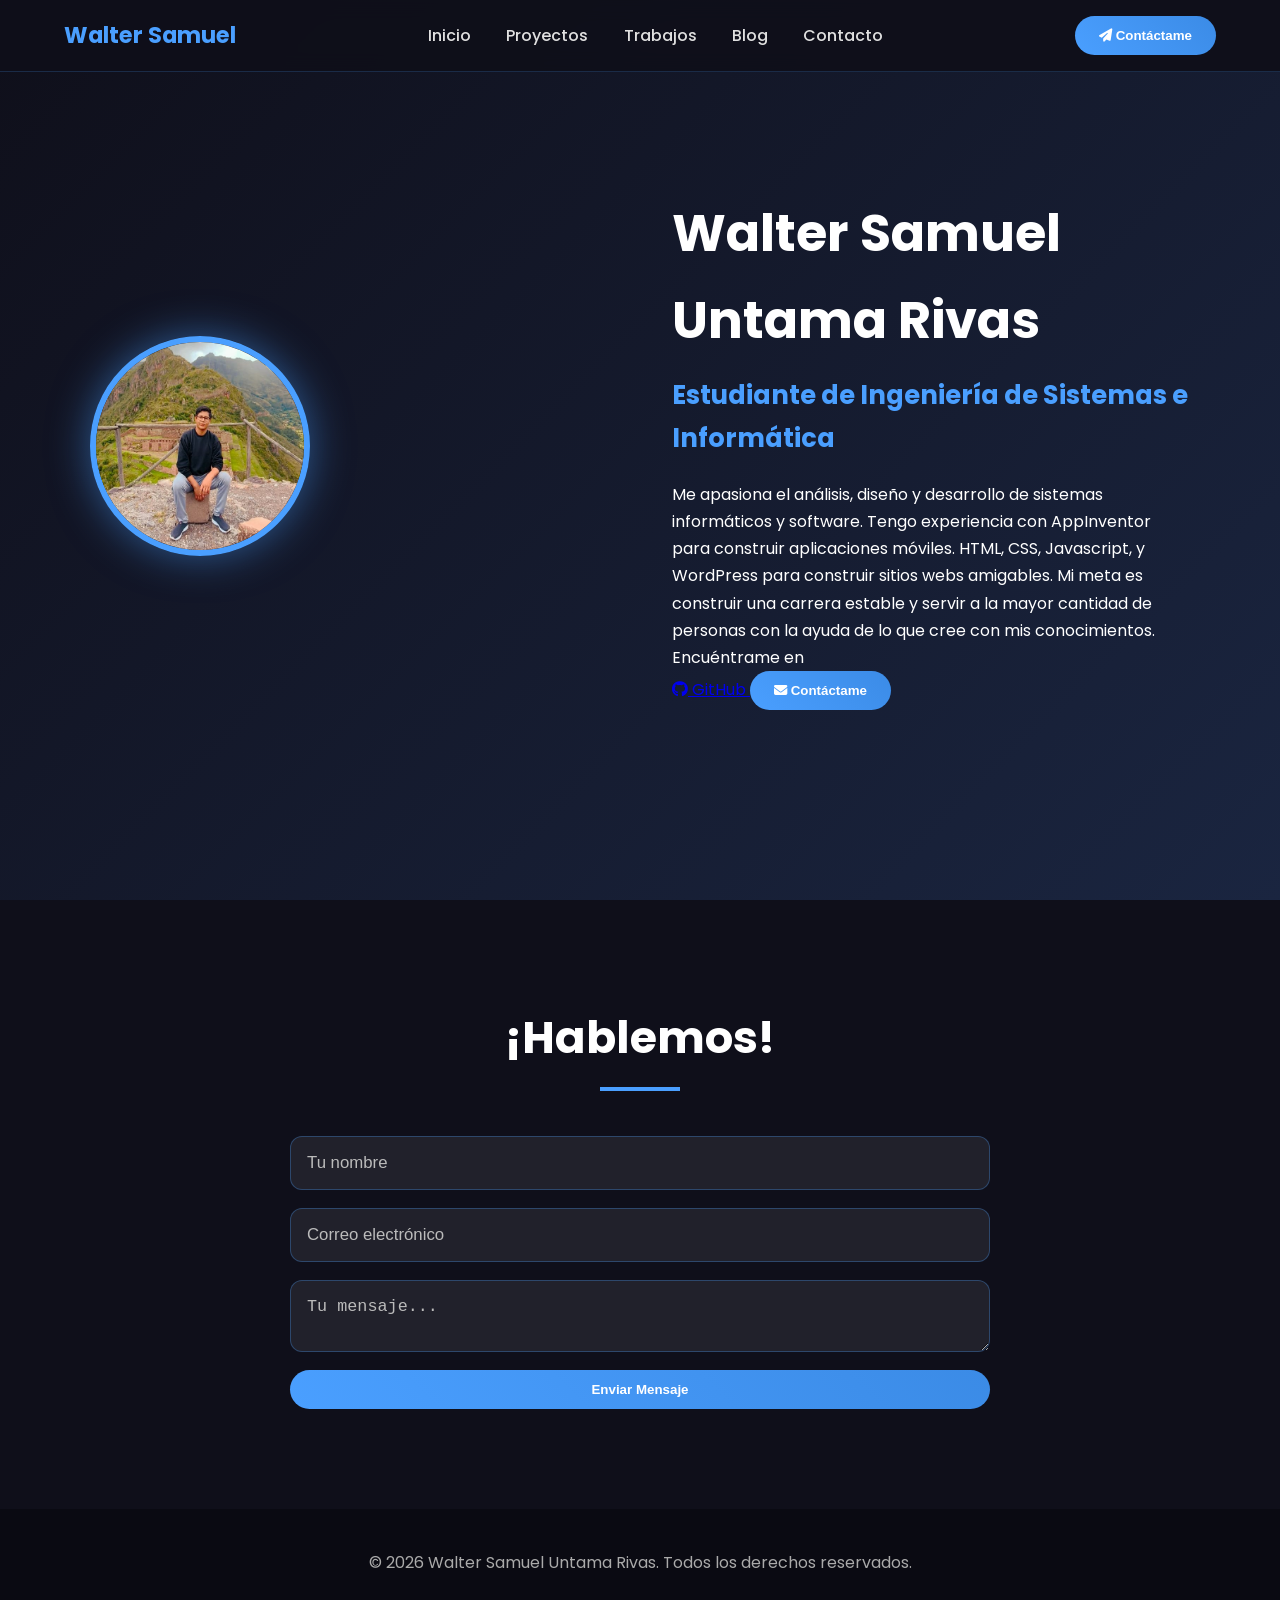
<file: index.html>
<!DOCTYPE html>
<html lang="es">
<head>
  <meta charset="UTF-8">
  <meta name="viewport" content="width=device-width, initial-scale=1.0">
  <title>Walter Samuel Untama Rivas | Portafolio</title>
  <link rel="stylesheet" href="estilos.css">
  <link href="https://fonts.googleapis.com/css2?family=Poppins:wght@400;500;600;700&display=swap" rel="stylesheet">
  <link rel="stylesheet" href="https://cdnjs.cloudflare.com/ajax/libs/font-awesome/6.5.0/css/all.min.css">
</head>
<body>
  <!-- HEADER -->
  <header>
    <nav class="navbar">
      <div class="logo">
        <span class="name">Walter Samuel</span>
      </div>
      <ul class="nav-links">
        <li><a href="#inicio">Inicio</a></li>
        <li><a href="proyectos.html">Proyectos</a></li>
        <li><a href="trabajos.html">Trabajos</a></li>
        <li><a href="blog.html">Blog</a></li>
        <li><a href="#contacto">Contacto</a></li>
      </ul>
      <button class="btn-contact" onclick="document.getElementById('contacto').scrollIntoView({behavior: 'smooth'})">
        <i class="fas fa-paper-plane"></i> Contáctame
      </button>
    </nav>
  </header>

  <!-- HERO -->
  <section id="inicio" class="hero">
    <div class="hero-content">
      <div class="profile-container">
        <img src="imagenes/perfil.jpeg" alt="Walter Samuel Untama Rivas" class="profile-pic">
      </div>
      <div class="hero-text">
        <h1 class="typing">Walter Samuel Untama Rivas</h1>
        <h2>Estudiante de Ingeniería de Sistemas e Informática</h2>
        <p>Me apasiona el análisis, diseño y desarrollo de sistemas
            informáticos y software.
            Tengo experiencia con AppInventor para construir
            aplicaciones móviles. HTML, CSS, Javascript, y WordPress
            para construir sitios webs amigables.
            Mi meta es construir una carrera estable y servir a la mayor
            cantidad de personas con la ayuda de lo que cree con mis
            conocimientos.
            Encuéntrame en </p>
        <div class="hero-buttons">
          <a href="https://github.com" target="_blank" class="btn-github">
            <i class="fab fa-github"></i> GitHub
          </a>
          <button class="btn-primary" onclick="document.getElementById('contacto').scrollIntoView({behavior: 'smooth'})">
            <i class="fas fa-envelope"></i> Contáctame
          </button>
        </div>
      </div>
    </div>
  </section>

  <!-- CONTACTO -->
  <section id="contacto" class="section contact">
    <h2 class="section-title">¡Hablemos!</h2>
    <form id="contact-form">
      <input type="text" placeholder="Tu nombre" required>
      <input type="email" placeholder="Correo electrónico" required>
      <textarea placeholder="Tu mensaje..." required></textarea>
      <button type="submit" class="btn-primary">Enviar Mensaje</button>
    </form>
  </section>

  <!-- FOOTER -->
  <footer>
    <p>&copy; 2026 Walter Samuel Untama Rivas. Todos los derechos reservados.</p>
  </footer>

  <script src="script.js"></script>
</body>
</html>
</file>
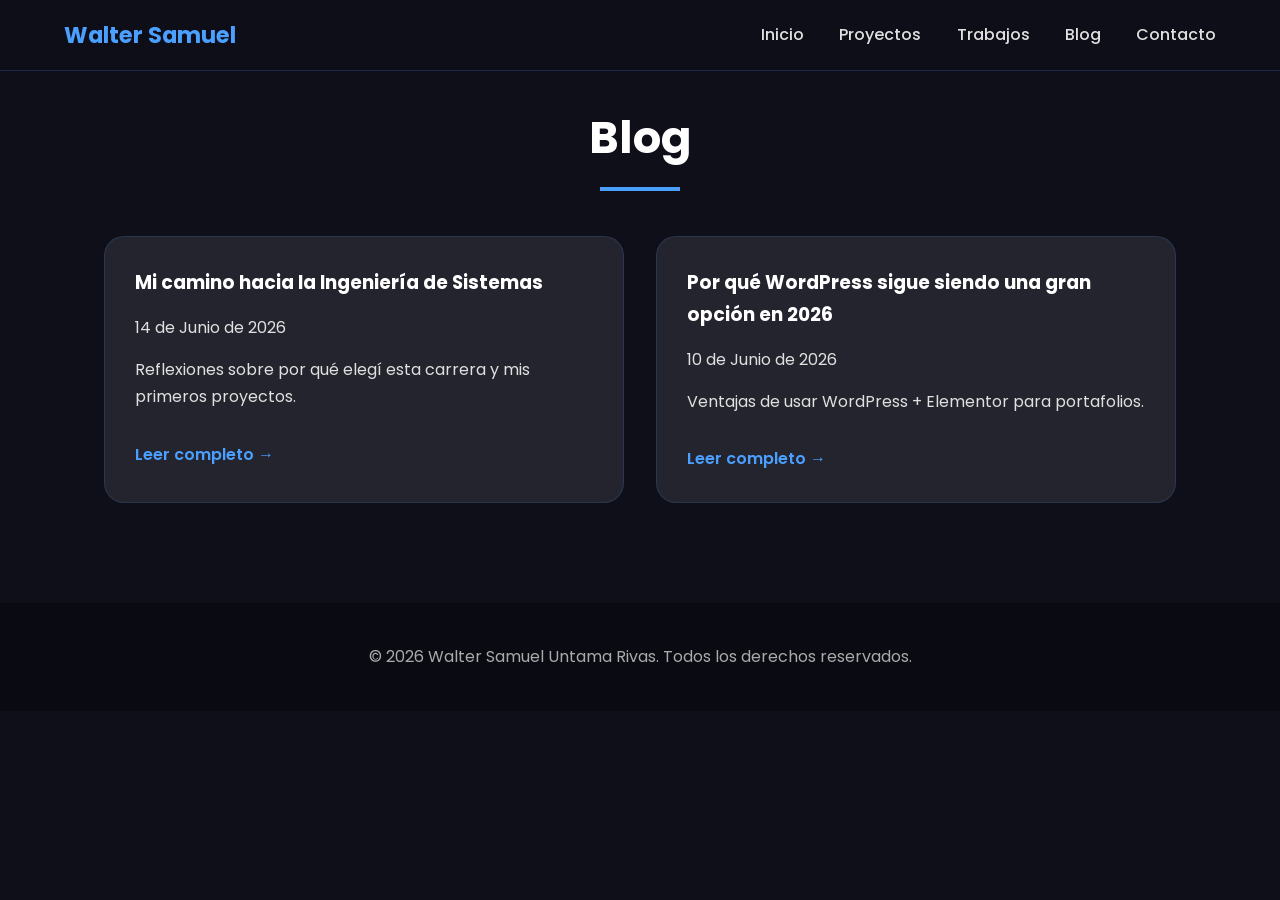
<file: blog.html>
<!DOCTYPE html>
<html lang="es">
<head>
  <meta charset="UTF-8">
  <meta name="viewport" content="width=device-width, initial-scale=1.0">
  <title>Blog - Walter Samuel Untama Rivas</title>
  <link rel="stylesheet" href="estilos.css">
  <link href="https://fonts.googleapis.com/css2?family=Poppins:wght@400;500;600;700&display=swap" rel="stylesheet">
  <link rel="stylesheet" href="https://cdnjs.cloudflare.com/ajax/libs/font-awesome/6.5.0/css/all.min.css">
</head>
<body>
  <header>
    <nav class="navbar">
      <div class="logo">
        <span class="name">Walter Samuel</span>
      </div>
      <ul class="nav-links">
        <li><a href="index.html">Inicio</a></li>
        <li><a href="proyectos.html">Proyectos</a></li>
        <li><a href="trabajos.html">Trabajos</a></li>
        <li><a href="blog.html">Blog</a></li>
        <li><a href="index.html#contacto">Contacto</a></li>
      </ul>
    </nav>
  </header>

  <section class="section">
    <h2 class="section-title">Blog</h2>
    <div class="grid">
      <div class="card">
        <h3>Mi camino hacia la Ingeniería de Sistemas</h3>
        <p class="date">14 de Junio de 2026</p>
        <p>Reflexiones sobre por qué elegí esta carrera y mis primeros proyectos.</p>
        <a href="#" class="btn-small">Leer completo →</a>
      </div>
      <div class="card">
        <h3>Por qué WordPress sigue siendo una gran opción en 2026</h3>
        <p class="date">10 de Junio de 2026</p>
        <p>Ventajas de usar WordPress + Elementor para portafolios.</p>
        <a href="#" class="btn-small">Leer completo →</a>
      </div>
    </div>
  </section>

  <footer>
    <p>&copy; 2026 Walter Samuel Untama Rivas. Todos los derechos reservados.</p>
  </footer>
</body>
</html>
</file>
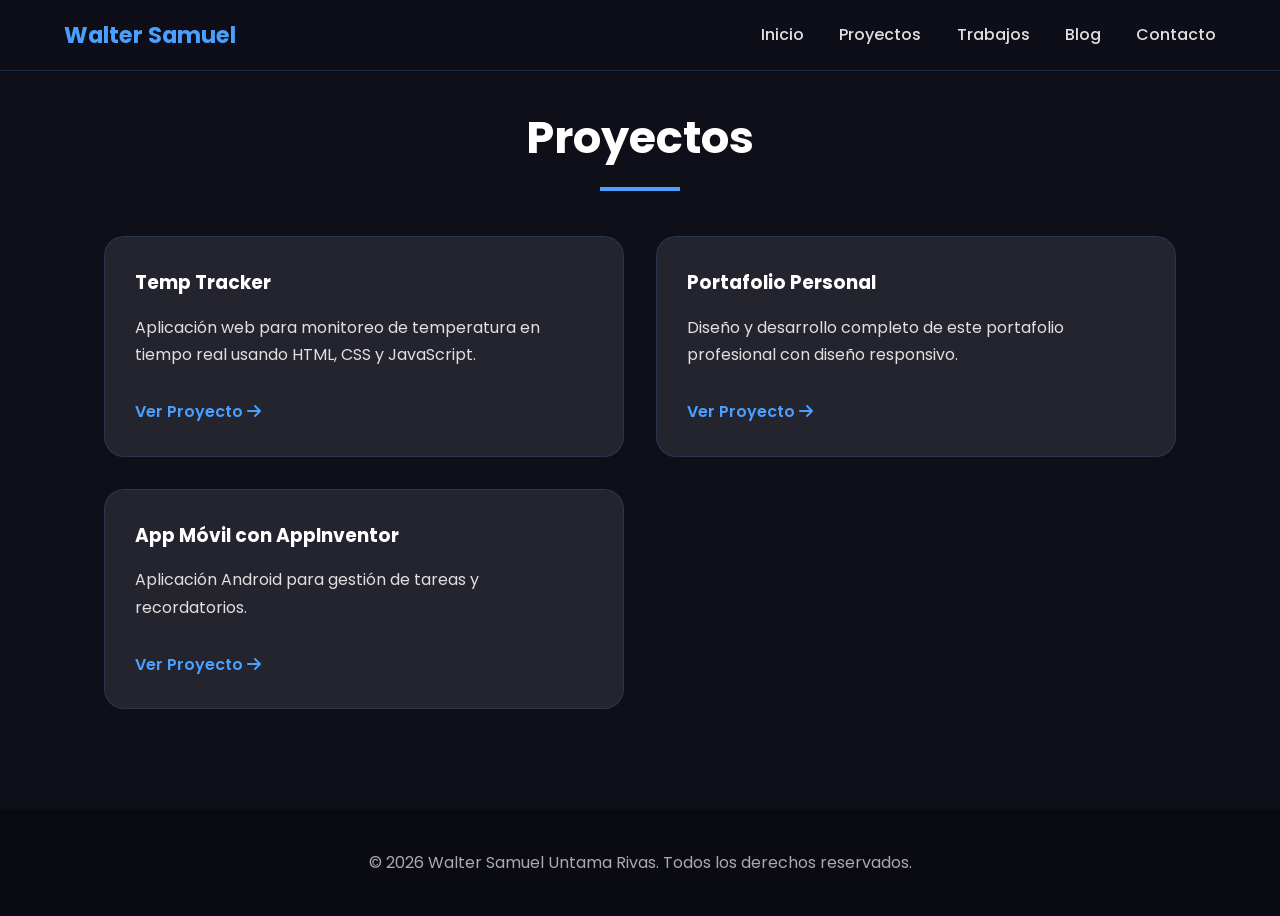
<file: proyectos.html>
<!DOCTYPE html>
<html lang="es">
<head>
  <meta charset="UTF-8">
  <meta name="viewport" content="width=device-width, initial-scale=1.0">
  <title>Proyectos - Walter Samuel Untama Rivas</title>
  <link rel="stylesheet" href="estilos.css">
  <link href="https://fonts.googleapis.com/css2?family=Poppins:wght@400;500;600;700&display=swap" rel="stylesheet">
  <link rel="stylesheet" href="https://cdnjs.cloudflare.com/ajax/libs/font-awesome/6.5.0/css/all.min.css">
</head>
<body>
  <header>
    <nav class="navbar">
      <div class="logo">
        <span class="name">Walter Samuel</span>
      </div>
      <ul class="nav-links">
        <li><a href="index.html">Inicio</a></li>
        <li><a href="proyectos.html">Proyectos</a></li>
        <li><a href="trabajos.html">Trabajos</a></li>
        <li><a href="blog.html">Blog</a></li>
        <li><a href="index.html#contacto">Contacto</a></li>
      </ul>
    </nav>
  </header>

  <section class="section">
    <h2 class="section-title">Proyectos </h2>
    <div class="grid">
      <div class="card">
        <h3>Temp Tracker</h3>
        <p>Aplicación web para monitoreo de temperatura en tiempo real usando HTML, CSS y JavaScript.</p>
        <a href="#" class="btn-small">Ver Proyecto <i class="fas fa-arrow-right"></i></a>
      </div>
      <div class="card">
        <h3>Portafolio Personal</h3>
        <p>Diseño y desarrollo completo de este portafolio profesional con diseño responsivo.</p>
        <a href="#" class="btn-small">Ver Proyecto <i class="fas fa-arrow-right"></i></a>
      </div>
      <div class="card">
        <h3>App Móvil con AppInventor</h3>
        <p>Aplicación Android para gestión de tareas y recordatorios.</p>
        <a href="#" class="btn-small">Ver Proyecto <i class="fas fa-arrow-right"></i></a>
      </div>
    </div>
  </section>

  <footer>
    <p>&copy; 2026 Walter Samuel Untama Rivas. Todos los derechos reservados.</p>
  </footer>
</body>
</html>
</file>
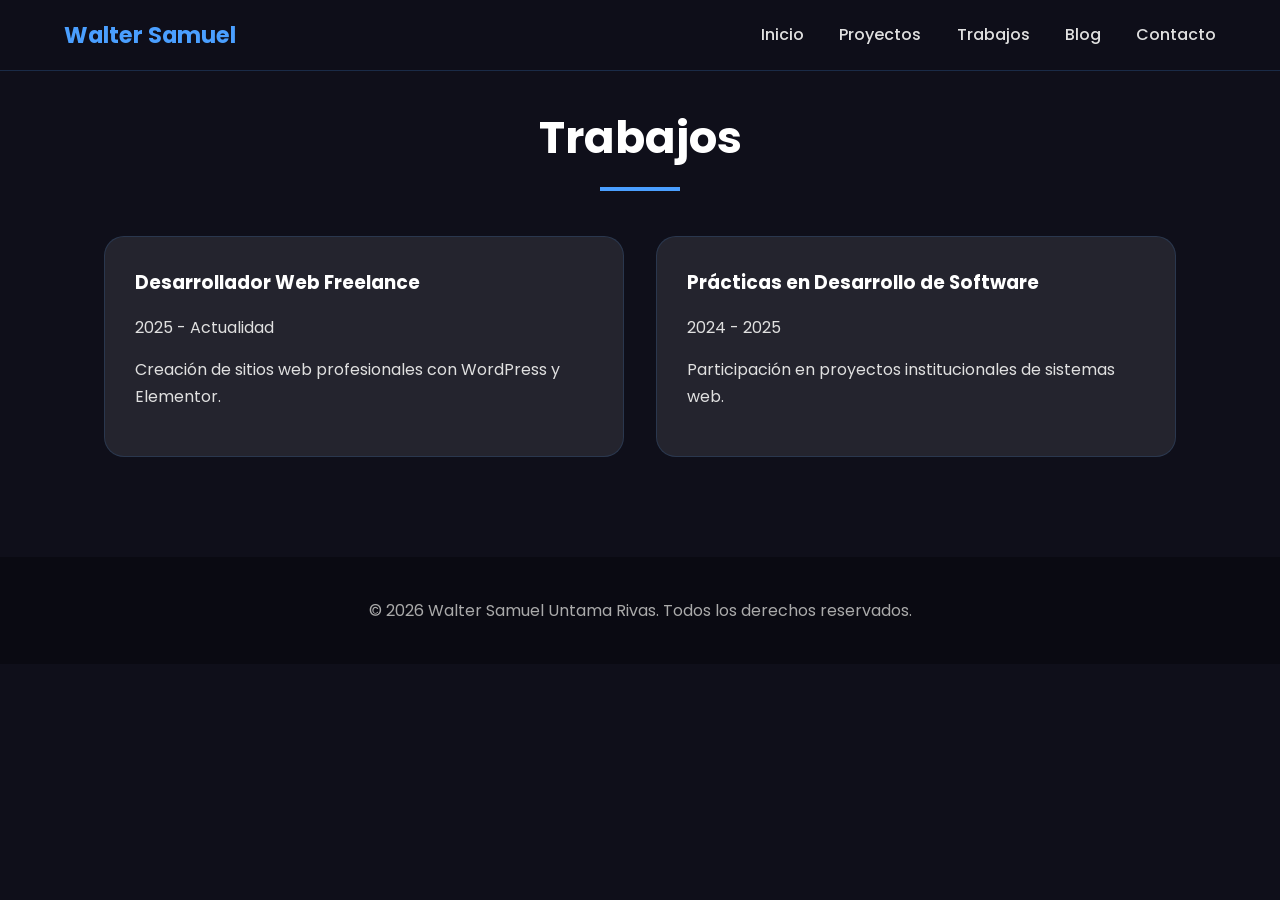
<file: trabajos.html>
<!DOCTYPE html>
<html lang="es">
<head>
  <meta charset="UTF-8">
  <meta name="viewport" content="width=device-width, initial-scale=1.0">
  <title>Trabajos - Walter Samuel Untama Rivas</title>
  <link rel="stylesheet" href="estilos.css">
  <link href="https://fonts.googleapis.com/css2?family=Poppins:wght@400;500;600;700&display=swap" rel="stylesheet">
  <link rel="stylesheet" href="https://cdnjs.cloudflare.com/ajax/libs/font-awesome/6.5.0/css/all.min.css">
</head>
<body>
  <header>
    <nav class="navbar">
      <div class="logo">
        <span class="name">Walter Samuel</span>
      </div>
      <ul class="nav-links">
        <li><a href="index.html">Inicio</a></li>
        <li><a href="proyectos.html">Proyectos</a></li>
        <li><a href="trabajos.html">Trabajos</a></li>
        <li><a href="blog.html">Blog</a></li>
        <li><a href="index.html#contacto">Contacto</a></li>
      </ul>
    </nav>
  </header>

  <section class="section">
    <h2 class="section-title">Trabajos</h2>
    <div class="grid">
      <div class="card">
        <h3>Desarrollador Web Freelance</h3>
        <p>2025 - Actualidad</p>
        <p>Creación de sitios web profesionales con WordPress y Elementor.</p>
      </div>
      <div class="card">
        <h3>Prácticas en Desarrollo de Software</h3>
        <p>2024 - 2025</p>
        <p>Participación en proyectos institucionales de sistemas web.</p>
      </div>
    </div>
  </section>

  <footer>
    <p>&copy; 2026 Walter Samuel Untama Rivas. Todos los derechos reservados.</p>
  </footer>
</body>
</html>
</file>
<file: estilos.css>
* {
  margin: 0;
  padding: 0;
  box-sizing: border-box;
}

body {
  font-family: 'Poppins', sans-serif;
  line-height: 1.7;
  color: #ffffff;           /* Texto blanco principal */
  background: #0f0f1a;
  overflow-x: hidden;
}

/* ===================== NAVBAR ===================== */
.navbar {
  position: fixed;
  top: 0;
  width: 100%;
  background: rgba(15, 15, 26, 0.95);
  backdrop-filter: blur(10px);
  z-index: 1000;
  padding: 1rem 5%;
  display: flex;
  justify-content: space-between;
  align-items: center;
  border-bottom: 1px solid rgba(74, 159, 255, 0.2);
}

.logo .name {
  font-size: 1.4rem;
  font-weight: 700;
  color: #4a9fff;
}

.nav-links {
  display: flex;
  gap: 2.2rem;
  list-style: none;
}

.nav-links a {
  color: #e0e0e0;
  text-decoration: none;
  font-weight: 500;
  transition: color 0.3s;
}

.nav-links a:hover {
  color: #4a9fff;
}

/* ===================== BOTONES ===================== */
.btn-contact, .btn-primary {
  background: linear-gradient(45deg, #4a9fff, #3b8be6);
  color: white;
  border: none;
  padding: 12px 24px;
  border-radius: 50px;
  cursor: pointer;
  transition: all 0.4s ease;
  font-weight: 600;
}

.btn-contact:hover, .btn-primary:hover {
  transform: translateY(-3px);
  box-shadow: 0 10px 20px rgba(74, 159, 255, 0.4);
}

/* ===================== HERO ===================== */
.hero {
  min-height: 100vh;
  display: flex;
  align-items: center;
  justify-content: center;
  background: linear-gradient(135deg, #0f0f1a, #1a2540);
  color: white;
  padding: 0 5%;
  position: relative;
}

.hero-content {
  max-width: 1100px;
  display: grid;
  grid-template-columns: 1fr 1fr;
  gap: 4rem;
  align-items: center;
}

.profile-pic {
  width: 220px;
  height: 220px;
  border-radius: 50%;
  border: 6px solid #4a9fff;
  box-shadow: 0 0 40px rgba(74, 159, 255, 0.5);
  transition: transform 0.5s;
}

.profile-pic:hover {
  transform: scale(1.08) rotate(5deg);
}

.hero-text h1 {
  font-size: 3.2rem;
  margin-bottom: 10px;
  color: #ffffff;
}

.hero-text h2 {
  font-size: 1.6rem;
  color: #4a9fff;
  margin-bottom: 20px;
}

/* ===================== SECCIONES ===================== */
.section {
  padding: 100px 5%;
  max-width: 1200px;
  margin: 0 auto;
}

.section-title {
  text-align: center;
  font-size: 2.8rem;
  margin-bottom: 60px;
  color: #ffffff;
  position: relative;
}

.section-title::after {
  content: '';
  width: 80px;
  height: 4px;
  background: #4a9fff;
  position: absolute;
  bottom: -15px;
  left: 50%;
  transform: translateX(-50%);
}

.grid {
  display: grid;
  grid-template-columns: repeat(auto-fit, minmax(340px, 1fr));
  gap: 2rem;
}

.card {
  background: rgba(255, 255, 255, 0.09);
  border-radius: 20px;
  padding: 30px;
  transition: all 0.4s ease;
  border: 1px solid rgba(74, 159, 255, 0.15);
  color: #ffffff;               /* Texto blanco en tarjetas */
}

.card:hover {
  transform: translateY(-15px);
  background: rgba(255, 255, 255, 0.14);
  box-shadow: 0 20px 40px rgba(74, 159, 255, 0.2);
}

.card h3 {
  color: #ffffff;
  margin-bottom: 15px;
}

.card p {
  color: #e0e0e0;
  margin-bottom: 15px;
}

.btn-small {
  color: #4a9fff;
  text-decoration: none;
  font-weight: 600;
  margin-top: 15px;
  display: inline-block;
  transition: color 0.3s;
}

.btn-small:hover {
  color: #ffffff;
}

/* ===================== CONTACTO ===================== */
.contact form {
  max-width: 700px;
  margin: 0 auto;
  display: flex;
  flex-direction: column;
  gap: 18px;
}

.contact input, .contact textarea {
  padding: 16px;
  background: rgba(255,255,255,0.08);
  border: 1px solid rgba(74, 159, 255, 0.3);
  border-radius: 12px;
  color: #ffffff;
  font-size: 1.05rem;
}

.contact input::placeholder, .contact textarea::placeholder {
  color: #bbbbbb;
}

/* ===================== FOOTER ===================== */
footer {
  background: #0a0a12;
  color: #aaaaaa;
  text-align: center;
  padding: 40px 20px;
}

/* ===================== ANIMACIONES ===================== */
@keyframes fadeInUp {
  from { 
    opacity: 0; 
    transform: translateY(50px); 
  }
  to { 
    opacity: 1; 
    transform: translateY(0); 
  }
}

.card, .hero-content > * {
  animation: fadeInUp 0.8s ease forwards;
}

/* ===================== RESPONSIVE ===================== */
@media (max-width: 768px) {
  .hero-content {
    grid-template-columns: 1fr;
    text-align: center;
  }
  
  .nav-links {
    gap: 1.2rem;
    font-size: 0.95rem;
  }
}
</file>
